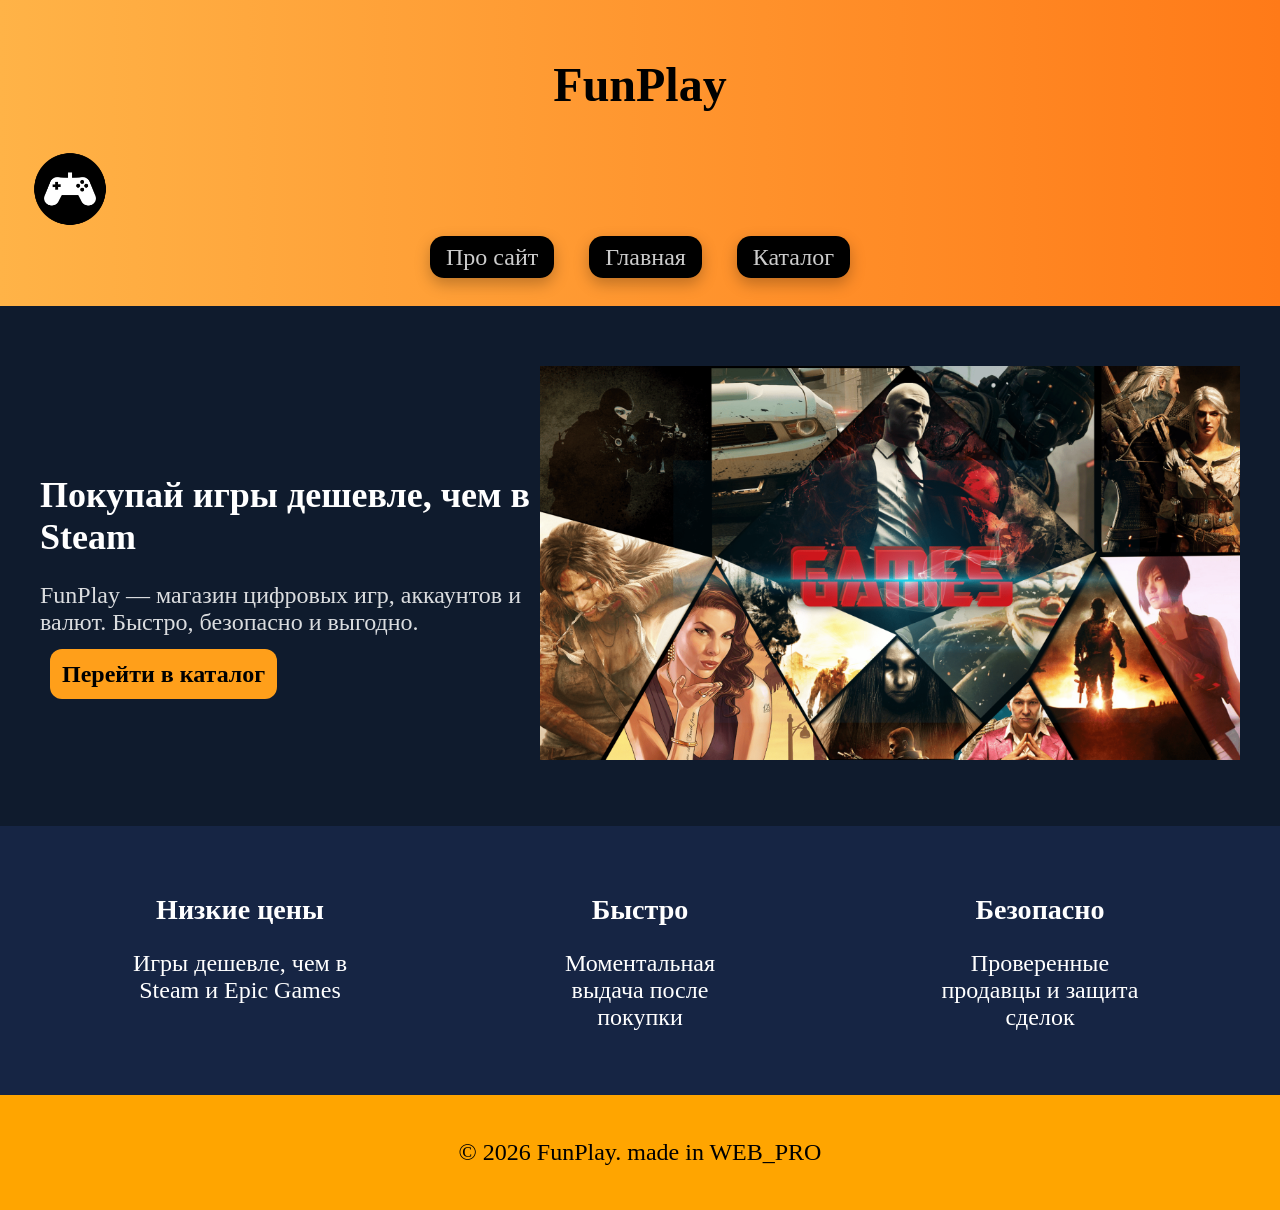
<file: index.html>
<!DOCTYPE html>
<html lang="ru">
<head>
  <meta charset="UTF-8">
  <meta name="viewport" content="width=device-width, initial-scale=1.0">
  <title>FunPlay — игры дешевле</title>
  <link rel="stylesheet" href="style.css">
</head>
<body>
	<header class="header">
         <h1>FunPlay</h1>
  		<div>
    		<img src="imgs/game.png" class="logo">
  		</div>

  <ul class="menu">
    <li><a href="about.html">Про сайт</a></li>
    <li><a class="active" href="index.html">Главная</a></li>
    <li><a href="catalog.html">Каталог</a></li>
  </ul>
	</header>

<main class="hero">
  <div class="hero-text">
    <h2>Покупай игры дешевле, чем в Steam</h2>
    <p>
      FunPlay — магазин цифровых игр, аккаунтов и валют.
      Быстро, безопасно и выгодно.
    </p>
    <a href="catalog.html" class="hero-btn">Перейти в каталог</a>
  </div>

  <div class="hero-img">
    <img src="imgs/hero.png">
  </div>
</main>

<section class="features">
  <div class="feature">
    <h3> Низкие цены</h3>
    <p>Игры дешевле, чем в Steam и Epic Games</p>
  </div>

  <div class="feature">
    <h3> Быстро</h3>
    <p>Моментальная выдача после покупки</p>
  </div>

  <div class="feature">
    <h3> Безопасно</h3>
    <p>Проверенные продавцы и защита сделок</p>
  </div>
</section>

<footer class="main-footer">
  <p>© 2026 FunPlay. made in WEB_PRO</p>
</footer>

</body>
</html>
</file>
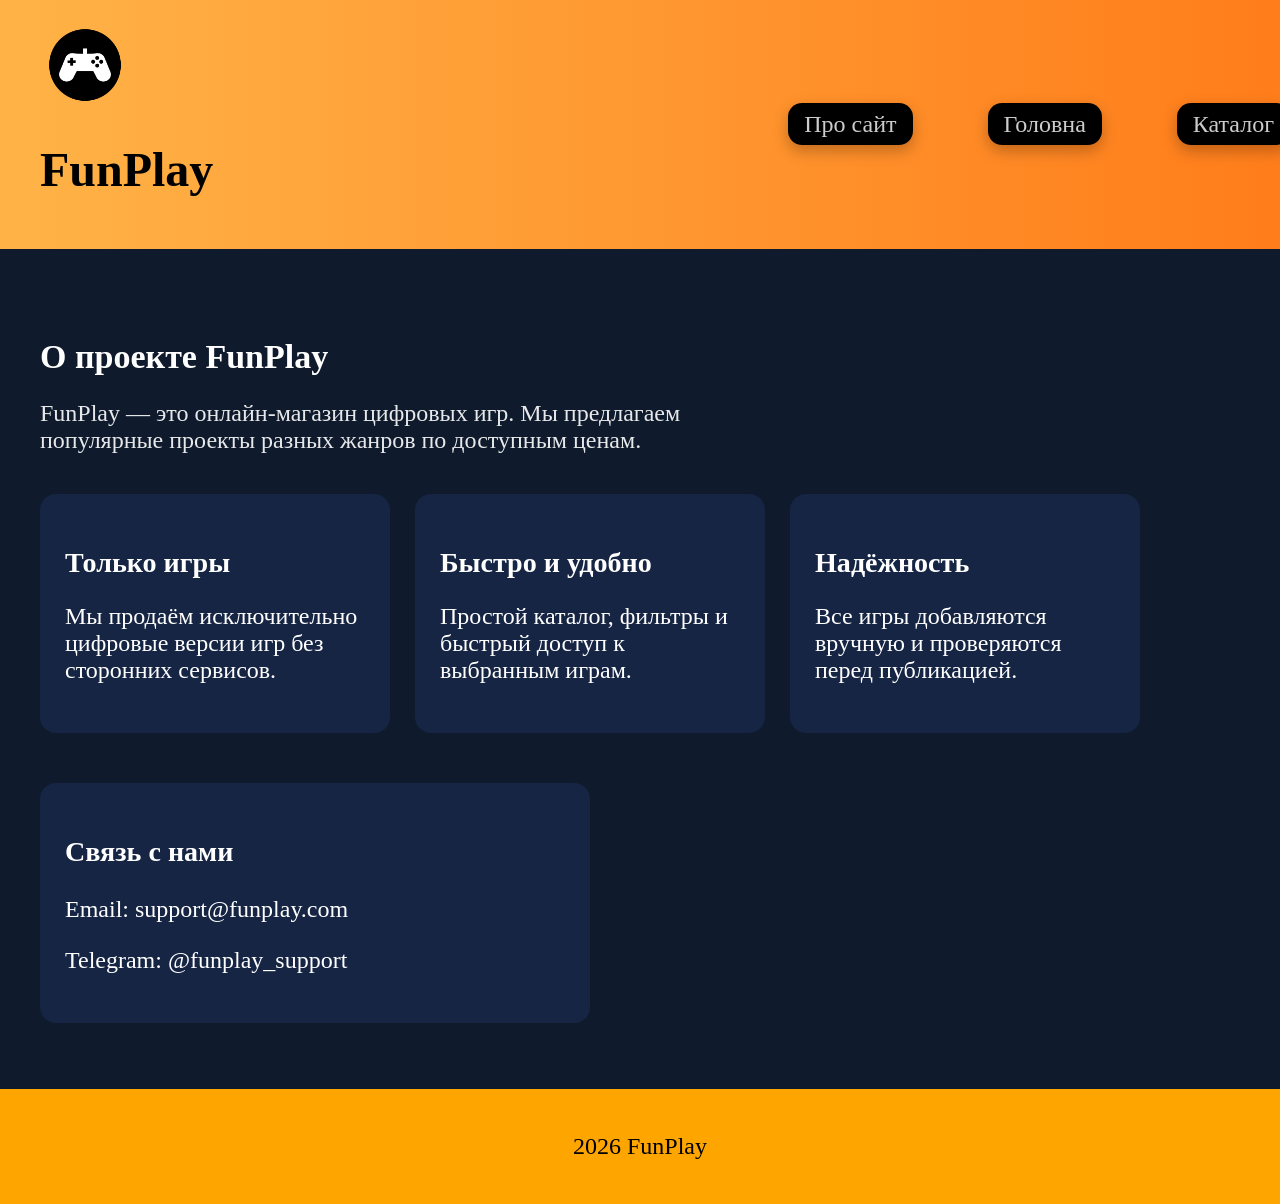
<file: about.html>
<!DOCTYPE html>
<html lang="ru">
<head>
  <meta charset="UTF-8">
  <meta name="viewport" content="width=device-width, initial-scale=1.0">
  <title>О сайте — FunPlay</title>
  <link rel="stylesheet" href="style.css">
</head>
<body>

<header class="main-header">
  <div >
    <img src="imgs/game.png" class="logo">
    <h1>FunPlay</h1>
  </div>

  <ul class="menu">
    <li><a class="active" href="about.html">Про сайт</a></li>
    <li><a href="index.html">Головна</a></li>
    <li><a href="catalog.html">Каталог</a></li>
  </ul>
</header>

<main class="about-page">
  <h2>О проекте FunPlay</h2>

  <p class="about-text">
    FunPlay — это онлайн-магазин цифровых игр.
    Мы предлагаем популярные проекты разных жанров
    по доступным ценам.
  </p>

  <div class="about-cards">
    <div class="about-card">
      <h3> Только игры</h3>
      <p>
        Мы продаём исключительно цифровые версии игр
        без сторонних сервисов.
      </p>
    </div>

    <div class="about-card">
      <h3> Быстро и удобно</h3>
      <p>
        Простой каталог, фильтры и быстрый доступ
        к выбранным играм.
      </p>
    </div>

    <div class="about-card">
      <h3> Надёжность</h3>
      <p>
        Все игры добавляются вручную
        и проверяются перед публикацией.
      </p>
    </div>
  </div>

  <div class="about-footer">
    <h3> Связь с нами</h3>
    <p>Email: support@funplay.com</p>
    <p>Telegram: @funplay_support</p>
  </div>
</main>

<footer class="main-footer">
  <p>2026 FunPlay</p>
</footer>

</body>
</html>
</file>
<file: style.css>
body{
  font-size: 24px;
  overflow-x:hidden ;
  overflow-y:auto ;
	margin: 0;
	padding: 0;
	font-family: "fonts/Poppins-Black.ttf";
	min-height:100vh;
	background-color: black;

}
header, footer{
	background: transparent;
	padding: 20px;
	text-align: center; 
}
header {
  background: linear-gradient(90deg, #ffb347, #ff7a18);
  padding: 25px;
}
.logo{
  display: flex;
  align-items: right;
	max-width: 10vh;
}
.menu {
  flex-wrap: wrap;
  list-style: none;
  display: flex;
  justify-content: center;
  align-items: center;
  gap: 15px;
  padding: 0;
  margin: 10px 0;
}
.menu li {
  list-style: none;
}
.menu a {
  box-shadow: 0 6px 15px rgba(0,0,0,0.25);
  background: black;
  color: #ccc;
  padding: 8px 16px;
  border-radius: 14px;
  text-decoration: none;
  transition: 0.2s;
}
.menu a:hover {
  transition: 0.3s;
  transform: translateY(-2px);
  box-shadow: 0 10px 20px rgba(0, 0, 0,0.3);
  color: white;
  background: #222;
}
.main-header {
  width: 100%;
  background: linear-gradient(90deg, #ffb347, #ff7a18);
  display: flex;
  justify-content: space-between;
  align-items: center;
  padding: 20px 40px;
}
.main-header li {
	display: block;
	padding: 10px;
	margin: 10px;
}
footer{
	background-color:orange;
}
a{
	padding-left: 15px;
	border:0;
	border-radius: 16px;
	background-color: black;
	text-align: center;
	margin: 10px;
	padding-right:20px;
	color:grey;
	text-decoration: none;
}
.filtres {
  display: flex;
  justify-content: center;
  gap: 12px;
  margin: 15px 0;
}
.product-img {
  width: 100%;
  height: 160px;
  object-fit: cover;
  border-radius: 10px;
}
.filtres input,
.filtres select {
  padding: 8px 12px;
  border-radius: 8px;
  border: none;
  outline: none;
}
#text{
	max-width: 400px;
	color:yellow ;
}
#img1{
	min-height: 500px;
	min-width: 300px;
}
#img2{
	align-items: margin-right;
	min-height: 500px;
	min-width: 300px;
}
main{
	background: transparent;
	padding: 20px;
}
#main-div{
	text-align: center;
	margin: 30px;
}
#game{
	padding: 20px 20px 20px 20px;
	text-align: center;
	min-height: 100px;
	max-width: 100%;
	border:0;
	border-radius: 6px;
	background-color: orange;
}	
#main-text{
	color: black;
}
#main_div{
	display: flex;
	text-align: center;
	justify-content: space-between;
	padding: 40px;
}
#main-li{
	text-align: center;
	display: flex;
	flex-direction: row-reverse;
	align-content: center;
}
#main-press{
	border: 0;
	border-radius: 14px;
	background-color: purple;
	color: black;
	max-height: 10vh;
}
.products-container{
	justify-content: center;
	margin: auto;
	max-width: 100%;
	padding: 15px;
	display: flex;
	flex-wrap: wrap;
	gap: 20px;
}
.product-card {
  background-color: #1b2a44;
  color: white;
  border-radius: 14px;
  padding: 18px;
  width: 250px;
  display: flex;
  flex-direction: column;
  justify-content: space-between;
  box-shadow: 0 8px 20px rgba(0,0,0,0.4);
  transition: transform 0.25s ease, box-shadow 0.25s ease;
}

.product-card:hover {
  transform: translateY(-6px);
  box-shadow: 0 14px 30px rgba(0,0,0,0.6);
}
.product-card h3{
	margin: 10px 20px;
}

.product-price {
  font-size: 18px;
  font-weight: bold;
  color: #ffb703;
  margin: 10px 0;
}
.add-to-card-btn {
  border: none;
  border-radius: 10px;
  padding: 12px;
  background: #ff9f1a;
  color: black;
  font-weight: bold;
  cursor: pointer;
  transition: 0.2s;
}
.hero {
  display: flex;
  align-items: center;
  justify-content: space-between;
  padding: 60px 40px;
  background: #0f1b2d;
  color: white;
}

.hero-text {
  max-width: 500px;
}

.hero-text h2 {
  font-size: 36px;
  margin-bottom: 15px;
}

.hero-text p {
  opacity: 0.85;
  margin-bottom: 25px;
}

.hero-btn {
  left: 0;
  right: 0;
  width: 100%;
  box-sizing: border-box;
  font-size: 16pxs;
  background: #ff9f1a;
  color: black;
  padding: 12px;
  border-radius: 12px;
  text-decoration: none;
  font-weight: bold;
}
.hero-img img {
  max-width: 100%;
  height: auto;
  object-fit: covers;
}
.features {
  display: flex;
  justify-content: space-around;
  padding: 40px;
  background: #162544;
  color: white;
}

.feature {
  max-width: 220px;
  text-align: center;
}

.feature h3 {
  margin-bottom: 10px;
}

.add-to-card-btn:hover {
  background: #ffb703;
}
#del-from-cart{
	box-shadow: 0 6px 15px rgba(0,0,0,0.25);
  background: black;
  color: #ccc;
  padding: 13px 26px;
  border-radius: 14px;
  text-decoration: none;
  transition: 0.2s;
}
.cart-info {
  margin: 8px auto;
  padding: 8px 17px;
  max-width: 100px;
  font-size: 16px;
  color: #fff;
  background: rgba(0, 0, 0, 0.35);
  border-radius: 20px;
}
#results-info{
  text-align: center;
  color: white;
}

.img{
	margin-right: 150px;
	max-height: 50px;
	max-width: 50px;
}

.about-page {
  padding: 60px 40px;
  background: #0f1b2d;
  color: white;
  min-height: 80vh;
}

.about-page h2 {
  font-size: 34px;
  margin-bottom: 20px;
}

.about-text {
  max-width: 700px;
  opacity: 0.9;
  margin-bottom: 40px;
}

.about-cards {
  display: flex;
  gap: 25px;
  margin-bottom: 50px;
}

.about-card {
  background: #162544;
  padding: 25px;
  border-radius: 16px;
  max-width: 300px;
}

.about-card h3 {
  margin-bottom: 10px;
}

.about-footer {
  background: #162544;
  padding: 25px;
  border-radius: 16px;
  max-width: 500px;
}ᅠ
ᅠ
.filtres{
  display: flex;
  flex-wrap: wrap;
  gap: 10px;
}ᅠ 
@media (max-width: 768px) {

  .header{
    flex-direction: column;
    gap: 12px;
    padding: 15px;
  }

  .logo {
    font-size: 20px;
  }

  .menu {
    display: flex;
    flex-direction: column;
    flex-wrap: wrap;
    justify-content: center;
    gap: 10px;
  }

  .menu a {
    width: 100%;
    padding: 8px 14px;
    font-size: 14px;
  }
}
@media (max-width: 768px) {

  .products-container {
    padding: 10px;
    gap: 15px;
  }

  .product-card {
    width: 100%;
    max-width: 350px;
    margin: 0 auto;
  }

  .product-img {
    height: 180px;
  }
  .hero-btn{
    width: 100%;
  }
  .hero{
    text-align: center;
  }
  .hero h1{
    font-size: 28px;
    line-height: 1.2;
  }
}

ᅠᅠ
@media (max-width: 768px) {

  .filtres {
    flex-direction: column;
    width: 100%;
  }

  .filtres input,
  .filtres select {
    width: 100%;
    margin: 0 auto;
  }
}
@media (max-width: 768px) {

  .about-page {
    padding: 40px 20px;
  }

  .about-cards {
    flex-direction: column;
    align-items: center;
  }

  .about-card {
    width: 100%;
    max-width: 360px;
  }
}
@media(max-width: 790px){
  .filtres{
    flex-direction: column;
  }
}
</file>
